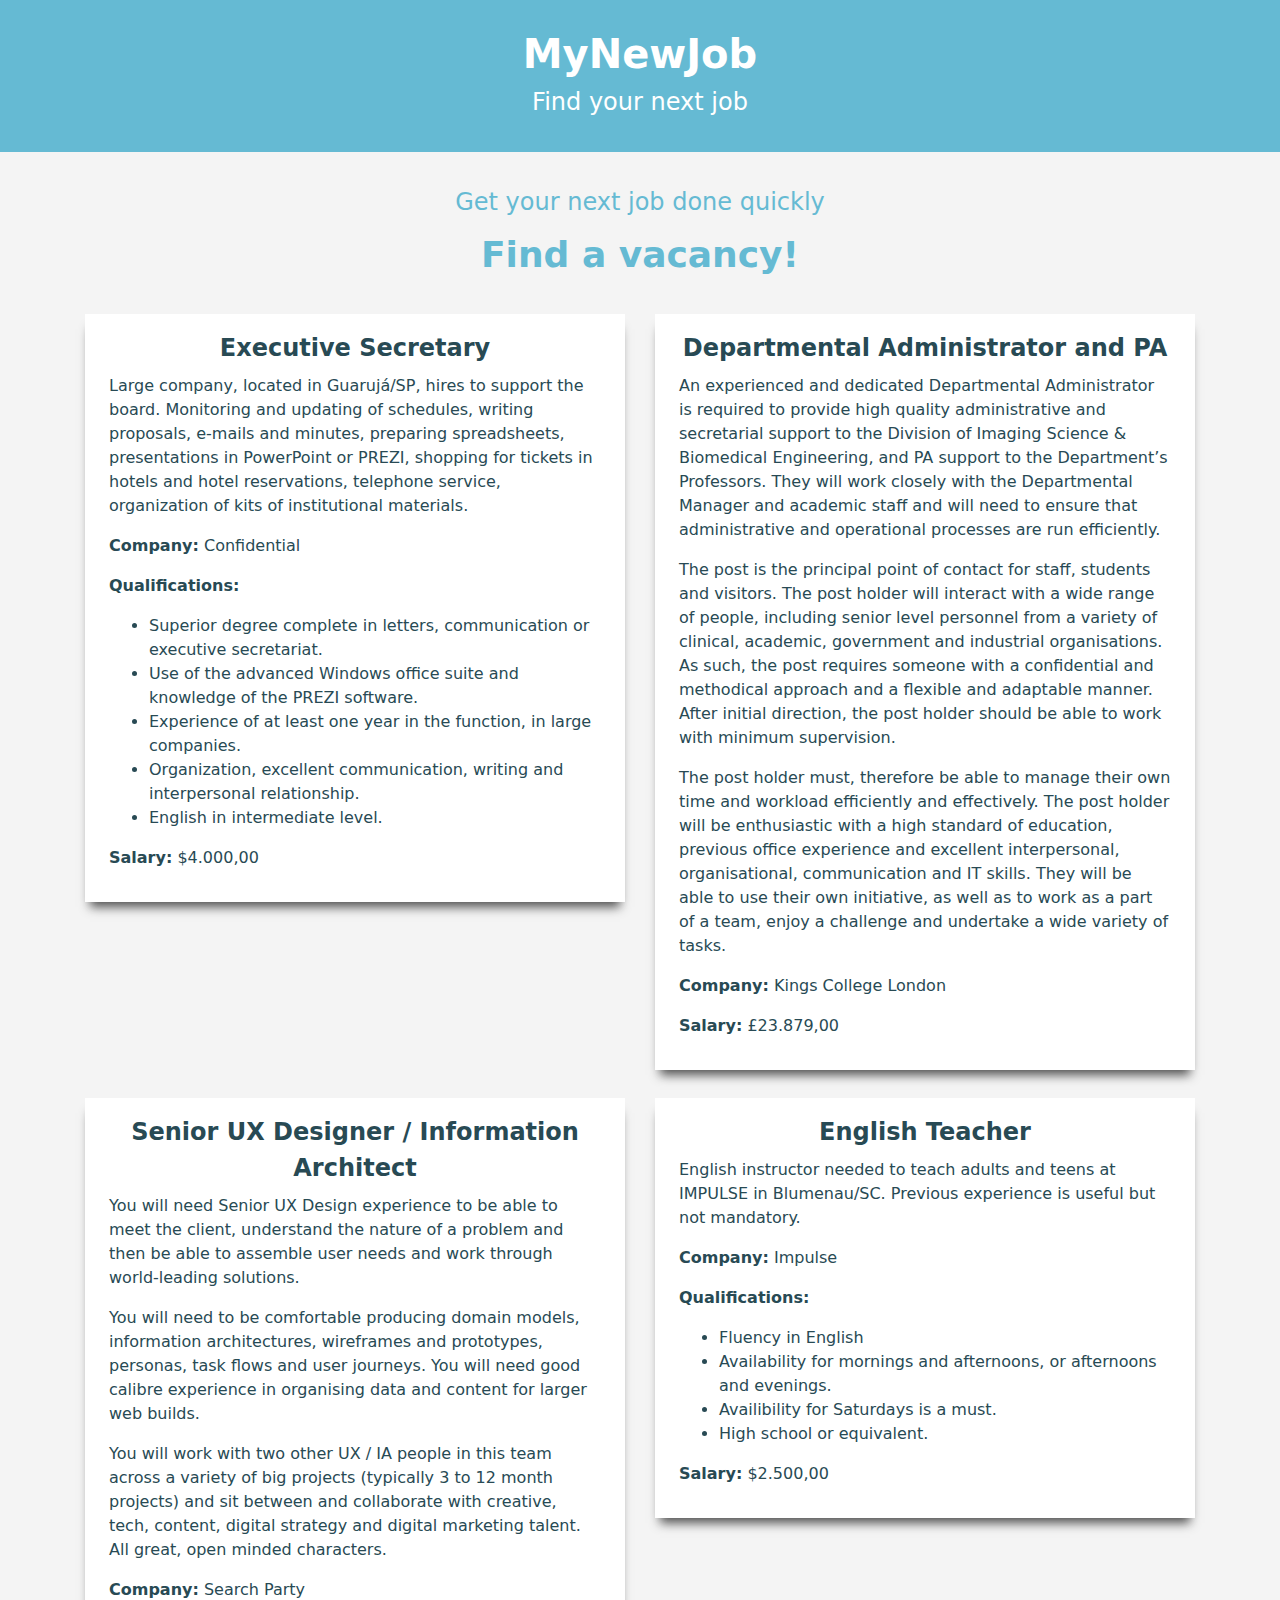
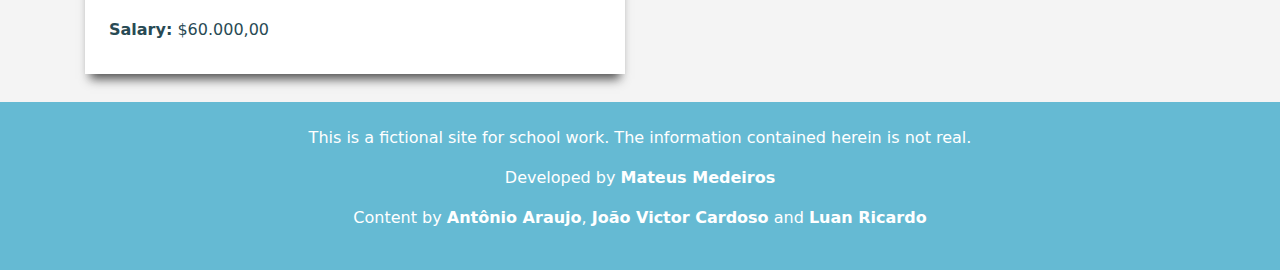
<file: index.html>
<!doctype html>
<html>
    <head>
        <meta charset="utf-8">
        <meta name="viewport" content="width=device-width, initial-scale=1">
        <meta name="robots" content="noindex, nofollow">
        <title> MyNewJob - Find your next job </title>
        <link rel="stylesheet" href="components/bootstrap/bootstrap-grid.min.css">
        <link rel="stylesheet" href="components/bootstrap/bootstrap-reboot.min.css">
        <link rel="stylesheet" href="css/main.css">
    </head>
    <body>
        <div class="page-container">
    		<header class="header container-fluid">
                <h1 class="header__title">MyNewJob</h1>   
                <h2 class="header__subtitle">Find your next job</h2>   
            </header>

            <section class="main container">
                <div class="main__title">
                    <h2>Get your next job done quickly</h2>
                    <h3>Find a vacancy!</h3>
                </div>
                
                <div class="jobs-list">
                    <div class="row">
                        <!-- Job Item 1 -->
                        <div class="jobs-list__item col-md-6">
                            <div class="jobs-list__item__container">
                                <h2 class="jobs-list__item__title">Executive Secretary</h2>
                                <p class="jobs-list__item__description">Large company, located in Guarujá/SP, hires to support the board. Monitoring and updating of schedules, writing proposals, e-mails and minutes, preparing spreadsheets, presentations in PowerPoint or PREZI, shopping for tickets in hotels and hotel reservations, telephone service, organization of kits of institutional materials.</p>
                                <div class="jobs-requirements">
                                    <p class="jobs-requirements__item"><b>Company:</b> Confidential</p>
                                    <p class="jobs-requirements__item"><b>Qualifications:</b>
                                        <ul class="jobs-qualification">
                                            <li class="jobs-qualification__item">Superior degree complete in letters, communication or executive secretariat.</li>
                                            <li class="jobs-qualification__item">Use of the advanced Windows office suite and knowledge of the PREZI software.</li>
                                            <li class="jobs-qualification__item">Experience of at least one year in the function, in large companies.</li>
                                            <li class="jobs-qualification__item">Organization, excellent communication, writing and interpersonal relationship.</li>
                                            <li class="jobs-qualification__item">English in intermediate level.</li>
                                        </ul>
                                    </p>
                                    <p class="jobs-requirements__item"><b>Salary:</b> $4.000,00</p>
                                </div>
                            </div>
                        </div>

                        <!-- Job Item 2 -->
                        <div class="jobs-list__item col-md-6">
                            <div class="jobs-list__item__container">
                                <h2 class="jobs-list__item__title">Departmental Administrator and PA</h2>   
                                <p class="jobs-list__item__description">An experienced and dedicated Departmental Administrator is required to provide high quality administrative and secretarial support to the Division of Imaging Science & Biomedical Engineering, and PA support to the Department’s Professors.  They will work closely with the Departmental Manager and academic staff and will need to ensure that administrative and operational processes are run efficiently.</p> 
                                <p class="jobs-list__item__description">The post is the principal point of contact for staff, students and visitors.  The post holder will interact with a wide range of people, including senior level personnel from a variety of clinical, academic, government and industrial organisations.   As such, the post requires someone with a confidential and methodical approach and a flexible and adaptable manner. After initial direction, the post holder should be able to work with minimum supervision.</p> 
                                <p class="jobs-list__item__description">The post holder must, therefore be able to manage their own time and workload efficiently and effectively. The post holder will be enthusiastic with a high standard of education, previous office experience and excellent interpersonal, organisational, communication and IT skills.  They will be able to use their own initiative, as well as to work as a part of a team, enjoy a challenge and undertake a wide variety of tasks.</p>
                                <div class="jobs-requirements">
                                    <p class="jobs-requirements__item"><b>Company:</b> Kings College London</p>
                                    <p class="jobs-requirements__item"><b>Salary:</b> £23.879,00</p>
                                </div>
                            </div>
                        </div>
                    </div><!-- row -->
                
                    <div class="row">
                        <!-- Job Item 3 -->
                        <div class="jobs-list__item col-md-6">
                            <div class="jobs-list__item__container">
                                <h2 class="jobs-list__item__title">Senior UX Designer / Information Architect</h2>   
                                <p class="jobs-list__item__description">You will need Senior UX Design experience to be able to meet the client, understand the nature of a problem and then be able to assemble user needs and work through world-leading solutions.</p>
                                <p class="jobs-list__item__description">You will need to be comfortable producing domain models, information architectures, wireframes and prototypes, personas, task flows and user journeys. You will need good calibre experience in organising data and content for larger web builds.</p>
                                <p class="jobs-list__item__description">You will work with two other UX / IA people in this team across a variety of big projects (typically 3 to 12 month projects) and sit between and collaborate with creative, tech, content, digital strategy and digital marketing talent. All great, open minded characters.</p>
                                <div class="jobs-requirements">
                                    <p class="jobs-requirements__item"><b>Company:</b> Search Party</p>
                                    <p class="jobs-requirements__item"><b>Salary:</b> $60.000,00</p>
                                </div>
                            </div>
                        </div>

                        <!-- Job Item 4 -->
                        <div class="jobs-list__item col-md-6">
                            <div class="jobs-list__item__container">
                                <h2 class="jobs-list__item__title">English Teacher</h2>   
                                <p class="jobs-list__item__description">English instructor needed to teach adults and teens at IMPULSE in Blumenau/SC. Previous experience is useful but not mandatory.</p>
                                <div class="jobs-requirements">
                                    <p class="jobs-requirements__item"><b>Company:</b> Impulse</p>
                                    <p class="jobs-requirements__item"><b>Qualifications:</b>
                                        <ul class="jobs-qualification">
                                            <li class="jobs-qualification__item">Fluency in English</li>
                                            <li class="jobs-qualification__item">Availability for mornings and afternoons, or afternoons and evenings.</li>
                                            <li class="jobs-qualification__item">Availibility for Saturdays is a must.</li>
                                            <li class="jobs-qualification__item">High school or equivalent.</li>
                                        </ul>
                                    </p>
                                    <p class="jobs-requirements__item"><b>Salary:</b> $2.500,00</p>
                                </div>
                            </div>
                        </div>
                    </div><!-- row -->
                </div><!-- jobs-list -->
            </section>
            <footer class="footer container-fluid">
                <div class="footer__info">
                    <p>This is a fictional site for school work. The information contained herein is not real.</p>
                </div>

                <div class="footer__copy">
                    <p class="footer__copy__developer">Developed by <b>Mateus Medeiros</b></p>
                    <p class="footer__copy__content">Content by <b>Antônio Araujo</b>, <b>João Victor Cardoso</b> and <b>Luan Ricardo</b> </p>
                </div>
            </footer>
        </div><!-- page-container -->
    </body>
</html>
</file>
<file: css/main.css>
.page-container {
  background: #f4f4f4; }

.header,
.footer {
  background: #65bad3;
  color: #fff;
  text-align: center;
  padding: 1.5rem; }

.header__title {
  font-size: 2.5rem;
  margin-bottom: 0; }

.header__subtitle {
  font-size: 1.5rem;
  font-weight: normal; }

.main__title {
  color: #65bad3;
  text-align: center;
  margin: 2rem; }
  .main__title h2 {
    font-weight: normal; }
  .main__title h3 {
    font-size: 2.25rem; }

.jobs-list__item__container {
  background: #fff;
  color: #284a54;
  margin-bottom: 1.75rem;
  padding: 1rem 1.5rem;
  -webkit-box-shadow: 0px 10px 10px -5px #505050;
  -moz-box-shadow: 0px 10px 10px -5px #505050;
  box-shadow: 0px 10px 10px -5px #505050; }

.jobs-list__item__title {
  text-align: center; }
</file>
